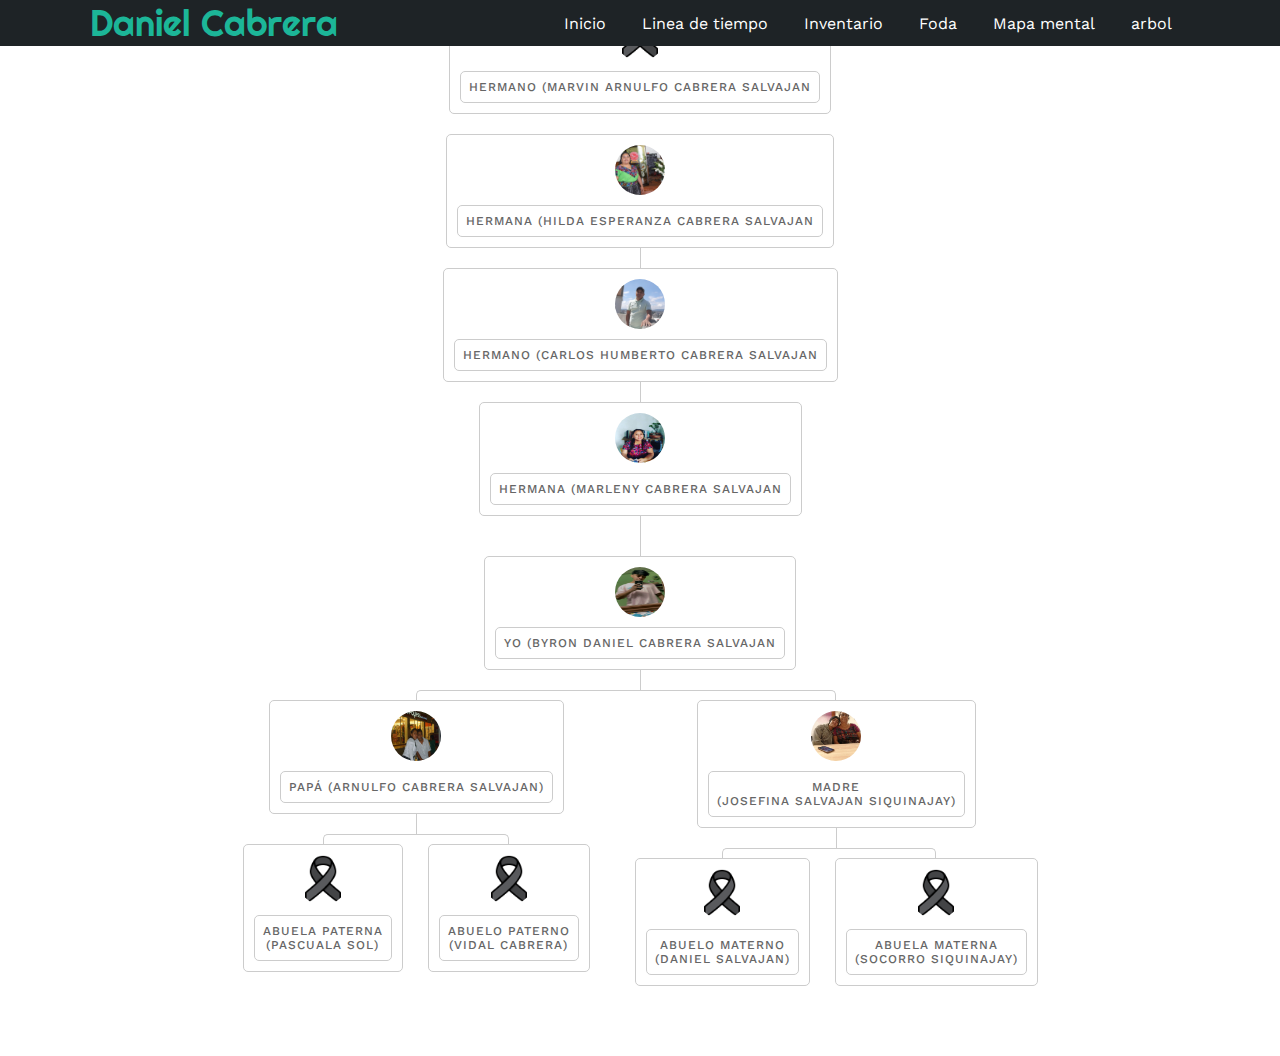
<file: arbol/index.html>
<!DOCTYPE html>
<html >
	<head>
		<meta http-equiv="Content-Type"content="text/html; charset=utf-8"/>
		<meta name="viewport"content="width=device-width, initial-scale=1, minimum-scale=1, maximum-scale=1, user-scalable=no">
		<title>Binary Tree Structure</title>
		<link href="css/style.css"rel="stylesheet"type="text/css"/>
		<link rel="stylesheet" href="../css/estilo.css">
	</head>
	<body>
		<div class="contenedor-header">
			<header>
				<div class="logo">
					<a href="#">Daniel Cabrera</a>
				</div>
				<nav id="nav">
					<ul>
						<li><a href="./index.html">Inicio</a></li>
						<li><a href="../linea.html">Linea de tiempo</a></li>
						<li><a href="../index.html#curriculum">Inventario</a></li>
						<li><a href="../index.html#foda">Foda</a></li>
						<li><a href="../MapaMental/index.html">Mapa mental</a></li>
						<li><a href="arbol/index.html">arbol</a></li>
					</ul>
				</nav>
				<div class="nav-responsive">
					<i class="fa-solid fa-bars"></i>
				</div>
			</header>
		</div>

		<div class="container">
			<div class="row">
				<div class="tree">
						<li> <a href="#"><img src="images/moño.png"><span>Hermano (Marvin Arnulfo Cabrera Salvajan</span></a>
						<ul>
					<li> <a href="#"><img src="images/hilda.jpeg"><span>Hermana (Hilda Esperanza Cabrera Salvajan</span></a>
					<ul>
						<li> <a href="#"><img src="images/Calin.jpeg"><span>Hermano (Carlos Humberto Cabrera Salvajan</span></a>
					<ul>
						<li> <a href="#"><img src="images/marleny.jpeg"><span>Hermana (Marleny Cabrera Salvajan</span></a>
					<ul>
					<ul>
						<li> <a href="#"><img src="images/yop.jpeg"><span>Yo (Byron Daniel Cabrera Salvajan</span></a>
						<ul>
							<li><a href="#"><img src="images/papa.jpeg"><span>Papá (Arnulfo Cabrera Salvajan)</span></a>
							<ul>
								<li> <a href="#"><img src="images/moño.png"><span>Abuela Paterna <br> (Pascuala Sol) </span></a> </li>
								<li> <a href="#"><img src="images/moño.png"><span>Abuelo Paterno  <br> (Vidal Cabrera) </span></a> </li>
							</ul>
						</li>
						<li> <a href="#"><img src="images/madre.jpeg"><span>Madre <br> (Josefina Salvajan Siquinajay)</span></a>
						<ul>
							<li> <a href="#"><img src="images/moño.png"><span>Abuelo materno <br> (Daniel Salvajan)</span></a> </li>
							<li> <a href="#"><img src="images/moño.png"><span>Abuela materna <br> (Socorro Siquinajay)</span></a> </li>
						</ul>
					</li>
				</ul>
			</li>
		</ul>
	</div>
</div>
</div>
</body>
</html>
</file>
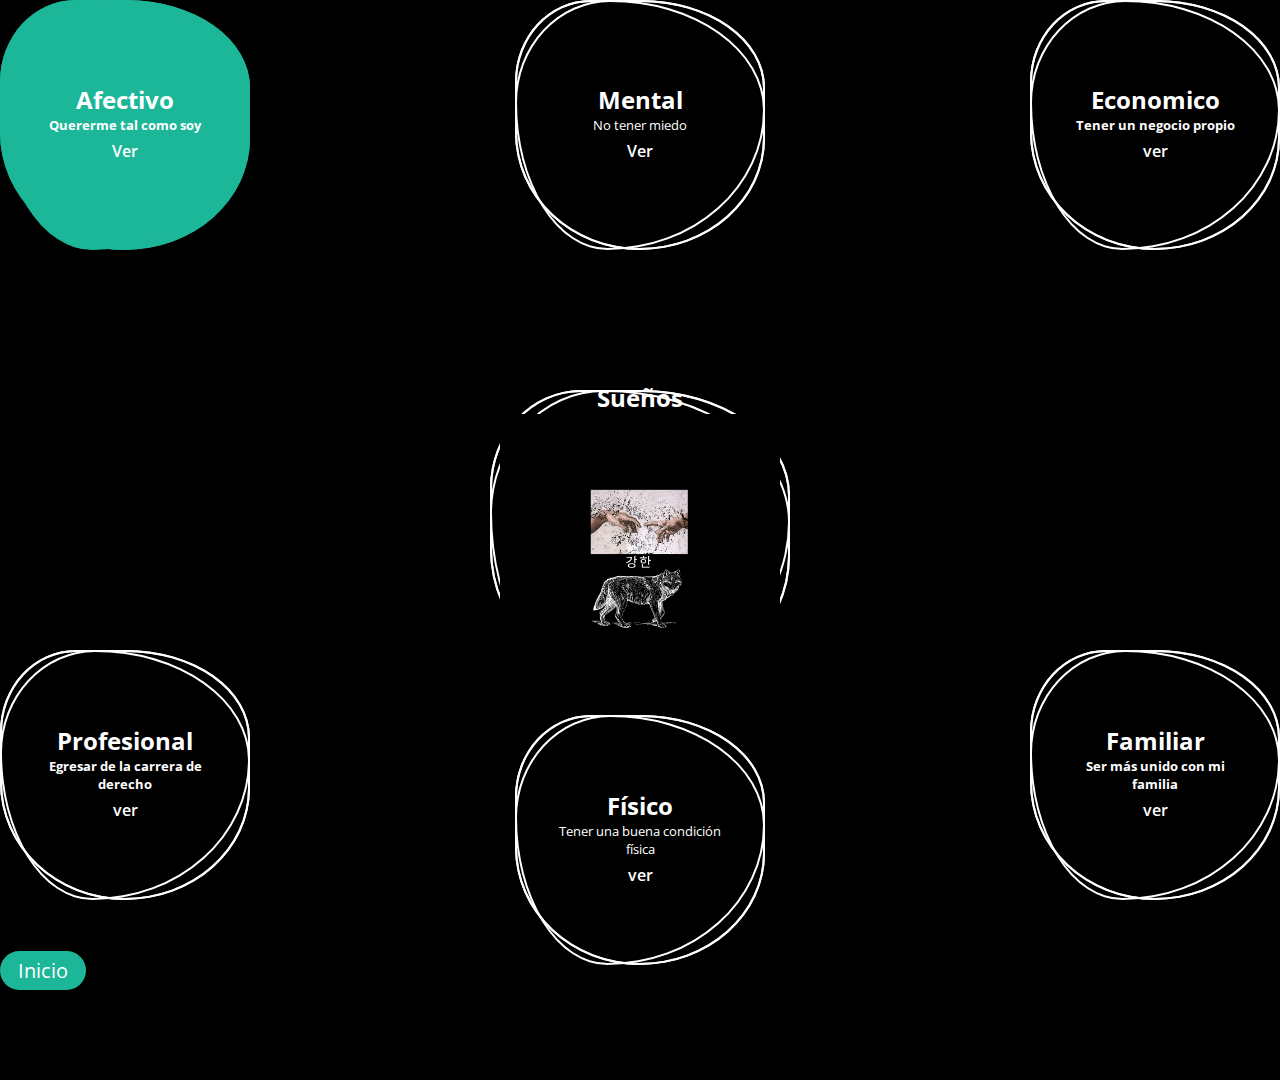
<file: MapaMental/index.html>
<!DOCTYPE html>
<html lang="en">
<head>
    <meta charset="UTF-8">
    <meta http-equiv="X-UA-Compatible" content="IE=edge">
    <meta name="viewport" content="width=device-width, initial-scale=1.0">
    <link rel="stylesheet" href="https://cdnjs.cloudflare.com/ajax/libs/animate.css/4.1.1/animate.min.css"/>
    <link rel="stylesheet" href="style.css">
    <title>Document</title>
</head>
<body>
    <button id="inicio"><a href="./index.html">Inicio</a></button>
    <div class="square">
        <span></span>
        <span></span>
        <span></span>
        <div class="content">
            <h2>Sueños</h2>
                <img class="sueño" src="justiciaR.png" alt="">
        </div>
    </div>
    <div class="circle" id="uno">
        <span></span>
        <span></span>
        <span></span>
        <div class="content">
            <h2>Afectivo</h2>
            <h5>Quererme tal como soy</h5>
                <a href="afectivo.html">Ver</a>
        </div>
    </div>
    <div class="circle" id="dos">
        <span></span>
        <span></span>
        <span></span>
        <div class="content">
            <h2>Familiar</h2>
            <h5>Ser más unido con mi familia</h5>
                <a href="familiar.html">ver</a>
        </div>
    </div>
    <div class="circle" id="tres">
        <span></span>
        <span></span>
        <span></span>
        <div class="content">
            <h2>Profesional</h2>
            <h5>Egresar de la carrera de derecho</h5>
                <a href="prof.html">ver</a>
        </div>
    </div>
    <div class="circle" id="cuatro">
        <span></span>
        <span></span>
        <span></span>
        <div class="content">
            <h2>Economico</h2>
            <h5>Tener un negocio propio</h5>
                <a href="economico.html">ver</a>
        </div>
    </div>
    <div class="circle" id="cinco">
        <span></span>
        <span></span>
        <span></span>
        <div class="content">
            <h2>Físico</h2>
            <p>Tener una buena condición física</p>
                <a href="fisico.html">ver</a>
        </div>
    </div>
    <div class="circle" id="seis">
        <span></span>
        <span></span>
        <span></span>
        <div class="content">
            <h2>Mental</h2>
            <p>No tener miedo</p>
                <a href="mental.html">Ver</a>
        </div>
    </div>
</body>
</html>
</file>
<file: arbol/css/style.css>
@import url('https://fonts.googleapis.com/css2?family=Poppins:ital,wght@0,100;0,200;0,300;0,400;0,500;0,600;0,700;0,800;0,900;1,100;1,200;1,300;1,400;1,500;1,600;1,700;1,800;1,900&display=swap');
* {
	padding: 0px;
	margin: 0px;
	box-sizing: border-box;
}
body {
	height: 100vh;
	display: grid;
	align-items: center;
	font-family: 'Poppins', sans-serif;
}
.tree {
	width: 100%;
	height: auto;
	text-align: center;
}
.tree ul {
	padding-top: 20px;
	position: relative;
	transition: .5s;
}
.tree li {
	display: inline-table;
	text-align: center;
	list-style-type: none;
	position: relative;
	padding: 10px;
	transition: .5s;
}
.tree li::before, .tree li::after {
	content: '';
	position: absolute;
	top: 0;
	right: 50%;
	border-top: 1px solid #ccc;
	width: 51%;
	height: 10px;
}
.tree li::after {
	right: auto;
	left: 50%;
	border-left: 1px solid #ccc;
}
.tree li:only-child::after, .tree li:only-child::before {
	display: none;
}
.tree li:only-child {
	padding-top: 0;
}
.tree li:first-child::before, .tree li:last-child::after {
	border: 0 none;
}
.tree li:last-child::before {
	border-right: 1px solid #ccc;
	border-radius: 0 5px 0 0;
	-webkit-border-radius: 0 5px 0 0;
	-moz-border-radius: 0 5px 0 0;
}
.tree li:first-child::after {
	border-radius: 5px 0 0 0;
	-webkit-border-radius: 5px 0 0 0;
	-moz-border-radius: 5px 0 0 0;
}
.tree ul ul::before {
	content: '';
	position: absolute;
	top: 0;
	left: 50%;
	border-left: 1px solid #ccc;
	width: 0;
	height: 20px;
}
.tree li a {
	border: 1px solid #ccc;
	padding: 10px;
	display: inline-grid;
	border-radius: 5px;
	text-decoration-line: none;
	border-radius: 5px;
	transition: .5s;
}
.tree li a img {
	width: 50px;
	height: 50px;
	margin-bottom: 10px !important;
	border-radius: 100px;
	margin: auto;
}
.tree li a span {
	border: 1px solid #ccc;
	border-radius: 5px;
	color: #666;
	padding: 8px;
	font-size: 12px;
	text-transform: uppercase;
	letter-spacing: 1px;
	font-weight: 500;
}
/*Hover-Section*/
.tree li a:hover, .tree li a:hover i, .tree li a:hover span, .tree li a:hover+ul li a {
	background: #c8e4f8;
	color: #000;
	border: 1px solid #94a0b4;
}
.tree li a:hover+ul li::after, .tree li a:hover+ul li::before, .tree li a:hover+ul::before, .tree li a:hover+ul ul::before {
	border-color: #94a0b4;
}
</file>
<file: css/estilo.css>
@import url('https://fonts.googleapis.com/css2?family=Righteous&family=Work+Sans:wght@100;300;400;600;800&display=swap');
*{
    box-sizing: border-box;
    font-family: 'Work Sans';
    margin: 0;
    padding: 0;
}
html{
    scroll-behavior: smooth;
}
/* menu */
.contenedor-header{
    background: #1e2326;
    position: fixed;
    width: 100%;
    top: 0;
    left: 0;
    z-index: 99;
}
.contenedor-header header{
    max-width: 1100px;
    margin: auto;
    display: flex;
    justify-content: space-between;
    align-items: center;
    padding: 15px, 20px;
}
.contenedor-header header .logo a{
    font-family: 'Righteous' !important;
    font-size: 36px;
    color: #1CB698;
    text-decoration: none;
}
.contenedor-header header ul{
    display: flex;
    list-style: none;
}
.contenedor-header header nav ul li a{
    text-align: none;
    color: #fff;
    margin: 0 15px;
    padding: 3px;
    transition: .5s;
    text-decoration: none;
}
.contenedor-header header nav ul li a:hover{
    color: #1CB698;
}
.nav-responsive{
    background-color: #1CB698;
    color: #fff;
    padding: 5px 10px;
    border-radius: 5px;
    cursor: pointer;
    display: none;
}
/* incio*/
.inicio{
    background: linear-gradient(to top, rgba(30,35,38,.8), rgba(30,35,38,1)),url(../img/Fondo.jpg);
    background-size: cover;
    height: 100vh;
    color: #fff;
    display: flex;
    align-items: center;
}
.inicio .contenido-banner{
    padding: 20px;
    background-color: #1e2326;
    max-width: 350px;
    margin: auto;
    text-align: center;
    border-radius: 40px;
}
.inicio .contenido-banner img{
    margin-top: 40px;
    border: 10px solid #1CB698;
    display: block;
    width: 80%;
    margin: auto;
    border-radius: 100%;
}
.inicio .contenido-banner h1{
    margin-top: 40px;
    font-size: 42px;
    font-family: 'Righteous' !important;
}
.inicio .contenido-banner h2{
    font-size: 15px;
    font-weight: normal;
}
.sobremi{
    background-color: #1e2326;
    color: #fff;
    padding: 50px 20px;
}
.sobremi .contenido-seccion{
    max-width: 1100px;
    margin: auto;
}
.sobremi h2{
    font-size: 48px;
    font-family: 'Righteous';
    text-align: center;
    padding: 20px 0;
}
.sobremi .contenido-seccion p{
    font: 18px;
    line-height: 22px;
    margin-bottom: 20px;
}
.sobremi .contenido-seccion p span{
    color: #1CB698;
    font-weight: bold;
}
.sobremi .fila{
    display: flex;
}
.sobremi .fila .col_v{
    width: 110%;
}
.sobremi .fila .col_v h3{
    font-size: 28px;
    font-family: 'Righteous';
    margin-bottom: 25px;
}
.sobremi .fila .col_v ul{
    list-style: none;
}
.sobremi .fila .col_v ul li{
    margin: 12px 0;

}
.sobremi .fila .col_v ul li strong{
    display: inline-block;
    color: #1CB698;
    width: 130px;
}
.sobremi .fila .col_v ul li span{
    background-color: #1CB698;
    padding: 3px;
    font-weight: bold;
    border-radius: 5px;
}
.sobremi .fila .col_v .contenedor-valores{
    display: flex;
    flex-wrap: wrap;
}
.sobremi .fila .col_v .contenedor-valores .valor{
    width: 100px;
    height: 100px;
    background-color: #252A2E;
    border-radius: 10px;
    margin: 0 15px 15px 0;
    display: flex;
    flex-direction: column;
    align-items: center;
    justify-content: center;
    transition: .3s;
}
.sobremi .fila .col_v .contenedor-valores .valor:hover{
    background-color: #1CB698;
    cursor: pointer;
}
.sobremi .fila .col_v .contenedor-valores .valor i{
    font-size: 30px;
    margin-bottom: 10px;
}
/*FODA*/
.foda{
    display: flex;
    flex-wrap: wrap;
    color: #fff;
    background-color: #1e2326;
    padding: 50px 20px;
    background-size: cover;
    align-items: center;
}
.foda h1{
    margin-left: 650px;
}
.foda .FODA{
    width: 400px;
    height: 400px;
    background-color: #252A2E;
    border-radius: 10px;
    margin: 0 15px 15px 0;
    display: flex;
    flex-direction: column;
    align-items: center;
    justify-content: center;
    transition: .1s;
    
}
.foda .FODA:hover{
    background-color: #1CB698;
    cursor: pointer;
    color: #252A2E;
    animation: pulse;
    animation-duration: 4s;
    animation-iteration-count: infinite;
}
.foda .FODA i{
    font-size: 100px;
    margin-bottom: 10px;
}
.foda .FODA:hover i{
    animation: swing;
    animation-duration: 4s;
    animation-iteration-count: infinite;
}
.foda .foda1{
    display: flex;
    margin-left: 300px;
    margin-top: 10px;
}
.foda .foda2{
    display: flex;
    margin-left: 300px;
}
/* inventario */
.curriculum{
    background-color: #1e2326;
    color: #fff;
    padding: 50px 20px;
}
.curriculum .contenido-seccion{
    max-width: 1100px;
    margin: auto;
}
.curriculum h2{
    font-size: 48px;
    font-family: 'Righteous' !important;
    text-align: center;
    padding: 20px 0;
}
.curriculum .fila{
    display: flex;
    justify-content: space-between;
}
.curriculum .fila .col{
    width: 49%;
    padding: 0 20px;
}
.curriculum .fila .col h3{
    font-size: 28px;
    font-family: 'Righteous';
    margin-bottom: 25px;
}
.curriculum .fila .izquierda{
    border-right: 2px solid #252A2E;
}
.curriculum .fila .derecha{
    border-left: 2px solid #252A2E;
}
.curriculum .fila .item{
    padding: 25px;
    margin-bottom: 30px;
    background-color: #252A2E;
    position: relative;
}
.curriculum .fila .item h4{
    font-size: 20px;
    margin-bottom: 10px;
    color: #1CB698;
}
.curriculum .fila .item p{
    line-height: 24px;

}
.curriculum .fila .izq{
    border-right: 2px solid #1CB698;
    margin-right: 20px;
}
.curriculum .fila .der{
    border-left: 2px solid #1CB698;
    margin-left: 20px;
}
.curriculum .fila .item .conectori{
    height: 2px;
    background-color: #1CB698;
    width: 47px;
    position: absolute;
    top: 50%;
    right: -47px;
    z-index: 5;
}
.curriculum .fila .item .conectori .circuloi{
    display: block;
    height: 10px;
    width: 10px;
    border-radius: 50%;
    background-color: #1CB698;
    float: right;
    position: relative;
    bottom: 4px;
}
.curriculum .fila .item .conectord{
    height: 2px;
    background-color: #1CB698;
    width: 47px;
    position: absolute;
    top: 60%;
    left: -47px;
    z-index: 5;
}
.curriculum .fila .item .conectord .circulod{
    display: block;
    height: 10px;
    width: 10px;
    border-radius: 50%;
    background-color: #1CB698;
    float: left;
    position: relative;
    bottom: 4px;
}
.foda .contenedor-valores h1{
    font-size: 40px;
    font-family: 'Righteous';
}
</file>
<file: MapaMental/style.css>
@import url('https://fonts.googleapis.com/css2?family=Neucha&family=Open+Sans:wght@400;500&family=Righteous&family=Roboto:wght@500&display=swap');

*{
    margin: 0;
    padding: 0;
    box-sizing: border-box;
    font-family: 'Open Sans', sans-serif;
}
body{
    display: flex;
    justify-content: center;
    align-items: center;
    min-height: 120vh;
    background: #000;
    scroll-behavior: smooth;
}
.square{
    position: relative;
    width: 300px;
    height: 300px;
    display: flex;
    justify-content: center;
    align-items: center;
}
.square span:nth-child(1){
    position: absolute;
    top: 0;
    left: 0;
    width: 100%;
    height: 100%;
    border: 2px solid #fff;
    border-radius: 38% 62% 63% 63% / 41% 44% 56% 59%;
    transition: 0.5s;
    animation: animate 6s linear infinite;
}
.square:hover span:nth-child(1){
    border: none;
    background: #1CB698;
}

.square span:nth-child(2){
    position: absolute;
    top: 0;
    left: 0;
    width: 100%;
    height: 100%;
    border: 2px solid #fff;
    border-radius: 38% 62% 63% / 41% 44% 56% 59%;
    transition: 0.5s;
    animation: animate 6s linear infinite;
}
.square:hover span:nth-child(2){
    border: none;
    background: #1CB698;
}

.square span:nth-child(3){
    position: absolute;
    top: 0;
    left: 0;
    width: 100%;
    height: 100%;
    border: 2px solid #fff;
    border-radius: 38% 62% 63% 37% / 41% 44% 56% 59%;
    transition: 0.5s;
    animation: animate 6s linear infinite;
}
.square:hover span:nth-child(3){
    border: none;
    background: #1CB698;
}

@keyframes animate{
    0%{
        transform: rotate(0deg);
    }
    100%{
        transform: rotate(360deg);
    }
}
@keyframes animate2{
    0%{
        transform: rotate(360deg);
    }
    100%{
        transform: rotate(0deg);
    }
}

.content{
    position: relative;
    padding: 40px 40px;
    text-align: center;
    transition: 0.5s;
    color: white;
}

p{
    font-size: 0.8em;
}

.content a{
    position: relative;
    display: inline-block;
    margin: 2px solid #fff;
    padding: 6px 18px;
    text-decoration: none;
    color: #fff;
    font-weight: 600;
    border-radius: 73% 27% 44% 56% / 49% 44% 56% 51%;
}

.content a:hover{
    background: #fff;
    color: #333;

}
.circle{
    position: relative;
    width: 250px;
    height: 250px;
    display: flex;
    justify-content: center;
    align-items: center;
}
.circle span:nth-child(1){
    position: absolute;
    top: 0;
    left: 0;
    width: 100%;
    height: 100%;
    border: 2px solid #fff;
    border-radius: 38% 62% 63% 63% / 41% 44% 56% 59%;
    transition: 0.5s;
    animation: animate 6s linear infinite;
}
.circle:hover span:nth-child(1){
    border: none;
    background: #1CB698;
}

.circle span:nth-child(2){
    position: absolute;
    top: 0;
    left: 0;
    width: 100%;
    height: 100%;
    border: 2px solid #fff;
    border-radius: 38% 62% 63% / 41% 44% 56% 59%;
    transition: 0.5s;
    animation: animate 6s linear infinite;
}
.circle:hover span:nth-child(2){
    border: none;
    background: #1CB698;
}

.circle span:nth-child(3){
    position: absolute;
    top: 0;
    left: 0;
    width: 100%;
    height: 100%;
    border: 2px solid #fff;
    border-radius: 38% 62% 63% 37% / 41% 44% 56% 59%;
    transition: 0.5s;
    animation: animate 6s linear infinite;
}
.circle:hover span:nth-child(3){
    border: none;
    background: #1CB698;
}
#uno{
    position: absolute;
    top: 0;
    left: 0;
}
#dos{
    position: absolute;
    bottom: 0;
    right: 0;
}
#tres{
    position: absolute;
    bottom: 0;
    left: 0;
}
#cuatro{
    position: absolute;
    top: 0;
    right: 0;
}
#cinco{
    position: absolute;
    margin-top: 600px;
}
#seis{
    position: absolute;
    top: 0;
    
}
img{
    width: 280px;
}
i{
    font-size: 80px;
    animation-iteration-count: infinite;
}
#mental {
    animation-iteration-count: infinite;
}
.square:hover i{
    animation-play-state: paused;
}
.square:hover .sueño{
    animation: tada;
    animation-duration: 2s;
    animation-iteration-count: infinite;
}
button{
    cursor: pointer;
    background-color: #1CB698;
    bottom: 0;
    border-radius: 20px;
    font-size: 20px;
    margin: 2px solid #fff;
    padding: 6px 18px;
    color: #fff;
    border: none;
    position: absolute;
    bottom: 0;
}
button a{
    color: #fff;
    text-decoration: none;
}
button:hover{
    width: 130px;
    height: 50px;
    border: 1px solid #fff;
}
.square:hover #pesa{
    animation-iteration-count: infinite;
}
#inicio {
     text-decoration: none;
     color: #fff;
     position: absolute;
     left: 0;
     bottom: 0;
     margin-bottom: -90px;
}
</file>
